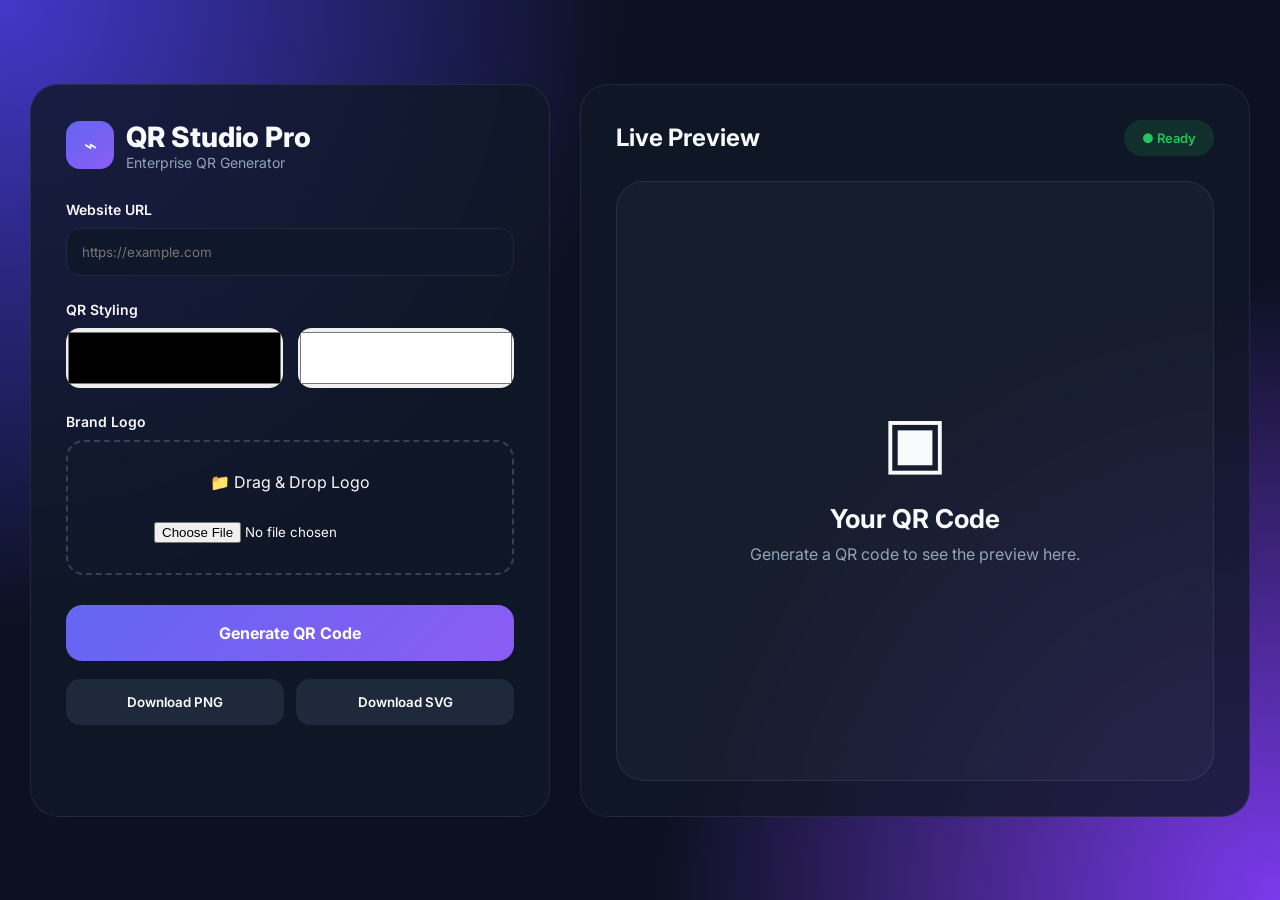
<file: templates/index.html>
<!DOCTYPE html>
<html lang="en">
<head>
<meta charset="UTF-8">
<meta name="viewport" content="width=device-width,initial-scale=1.0">

<title>QR Studio Pro</title>

<link href="https://fonts.googleapis.com/css2?family=Inter:wght@300;400;500;600;700;800&display=swap" rel="stylesheet">

<style>

:root{
    --bg:#0b1120;
    --card:#111827;
    --border:rgba(255,255,255,.08);
    --text:#f8fafc;
    --muted:#94a3b8;
    --primary:#6366f1;
    --secondary:#8b5cf6;
    --success:#22c55e;
}

*{
    margin:0;
    padding:0;
    box-sizing:border-box;
    font-family:'Inter',sans-serif;
}

body{
    min-height:100vh;
    background:
    radial-gradient(circle at top left,#4338ca 0%,transparent 40%),
    radial-gradient(circle at bottom right,#7c3aed 0%,transparent 40%),
    var(--bg);

    color:var(--text);
    display:flex;
    justify-content:center;
    align-items:center;
    padding:30px;
}

.container{
    width:1400px;
    max-width:100%;
    display:grid;
    grid-template-columns:520px 1fr;
    gap:30px;
}

.panel{
    background:rgba(17,24,39,.8);
    backdrop-filter:blur(20px);
    border:1px solid var(--border);
    border-radius:28px;
    padding:35px;
}

.logo{
    display:flex;
    align-items:center;
    gap:12px;
    margin-bottom:30px;
}

.logo-icon{
    width:48px;
    height:48px;
    border-radius:14px;
    background:linear-gradient(135deg,var(--primary),var(--secondary));
    display:flex;
    align-items:center;
    justify-content:center;
    font-size:22px;
}

.logo h1{
    font-size:28px;
    font-weight:800;
}

.logo p{
    color:var(--muted);
    font-size:14px;
}

.section{
    margin-top:25px;
}

label{
    display:block;
    margin-bottom:10px;
    font-size:14px;
    font-weight:600;
}

.input{
    width:100%;
    background:#0f172a;
    border:1px solid #1e293b;
    color:white;
    padding:15px;
    border-radius:14px;
    outline:none;
    transition:.3s;
}

.input:focus{
    border-color:var(--primary);
}

.color-group{
    display:flex;
    gap:15px;
}

.color-group input{
    height:60px;
    border:none;
    cursor:pointer;
    flex:1;
    border-radius:14px;
}

.upload-box{
    border:2px dashed #334155;
    padding:30px;
    border-radius:18px;
    text-align:center;
    transition:.3s;
}

.upload-box:hover{
    border-color:var(--primary);
}

.upload-box input{
    margin-top:10px;
}

.generate-btn{
    width:100%;
    margin-top:30px;
    border:none;
    border-radius:16px;
    padding:18px;
    font-size:16px;
    font-weight:700;
    color:white;
    cursor:pointer;

    background:linear-gradient(
    135deg,
    var(--primary),
    var(--secondary));
}

.generate-btn:hover{
    transform:translateY(-2px);
}

.downloads{
    margin-top:18px;
    display:grid;
    grid-template-columns:1fr 1fr;
    gap:12px;
}

.downloads button{
    border:none;
    border-radius:14px;
    padding:15px;
    font-weight:600;
    cursor:pointer;
    background:#1e293b;
    color:white;
}

.preview-panel{
    display:flex;
    flex-direction:column;
}

.header{
    display:flex;
    justify-content:space-between;
    align-items:center;
    margin-bottom:25px;
}

.badge{
    background:rgba(34,197,94,.15);
    color:var(--success);
    padding:10px 18px;
    border-radius:50px;
    font-size:13px;
    font-weight:600;
}

.preview-card{
    flex:1;
    background:rgba(255,255,255,.03);
    border-radius:28px;
    border:1px solid var(--border);
    display:flex;
    justify-content:center;
    align-items:center;
    min-height:600px;
}

.placeholder{
    text-align:center;
}

.placeholder h2{
    margin-top:20px;
    font-size:26px;
}

.placeholder p{
    color:var(--muted);
    margin-top:10px;
}

.preview-card img{
    width:320px;
    border-radius:20px;
    background:white;
    padding:20px;
    animation:fade .4s ease;
}

@keyframes fade{
    from{
        opacity:0;
        transform:scale(.95);
    }
    to{
        opacity:1;
        transform:scale(1);
    }
}

@media(max-width:1100px){

.container{
    grid-template-columns:1fr;
}

.preview-card{
    min-height:400px;
}

}

</style>
</head>
<body>

<div class="container">

<div class="panel">

<div class="logo">
<div class="logo-icon">⌁</div>

<div>
<h1>QR Studio Pro</h1>
<p>Enterprise QR Generator</p>
</div>
</div>

<div class="section">
<label>Website URL</label>
<input
type="text"
id="link"
class="input"
placeholder="https://example.com">
</div>

<div class="section">
<label>QR Styling</label>

<div class="color-group">
<input type="color" id="fill_color" value="#000000">
<input type="color" id="back_color" value="#ffffff">
</div>
</div>

<div class="section">
<label>Brand Logo</label>

<div class="upload-box">
📁 Drag & Drop Logo

<br><br>

<input type="file" id="logo">
</div>
</div>

<button
class="generate-btn"
onclick="previewQR()">
Generate QR Code
</button>

<div class="downloads">

<button onclick="downloadPNG()">
Download PNG
</button>

<button onclick="downloadSVG()">
Download SVG
</button>

</div>

</div>

<div class="panel preview-panel">

<div class="header">
<h2>Live Preview</h2>

<div class="badge">
● Ready
</div>
</div>

<div class="preview-card" id="preview">

<div class="placeholder">

<div style="font-size:70px">▣</div>

<h2>Your QR Code</h2>

<p>
Generate a QR code to see the preview here.
</p>

</div>

</div>

</div>

</div>

<script>

function previewQR(){

let formData=new FormData();

formData.append(
"link",
document.getElementById("link").value
);

formData.append(
"fill_color",
document.getElementById("fill_color").value
);

formData.append(
"back_color",
document.getElementById("back_color").value
);

let logo=
document.getElementById("logo").files[0];

if(logo){
formData.append("logo",logo);
}

fetch('/preview',{
method:'POST',
body:formData
})
.then(res=>res.json())
.then(data=>{

if(data.error){
alert(data.error);
return;
}

document.getElementById("preview").innerHTML=
`
<img
src="data:image/png;base64,${data.image}">
`;

});

}

function downloadPNG(){

let form=new FormData();

form.append(
"link",
document.getElementById("link").value
);

fetch('/download_png',{
method:'POST',
body:form
})
.then(res=>res.blob())
.then(blob=>{

let a=document.createElement("a");

a.href=URL.createObjectURL(blob);

a.download="qr_code.png";

a.click();

});
}

function downloadSVG(){

let form=new FormData();

form.append(
"link",
document.getElementById("link").value
);

fetch('/download_svg',{
method:'POST',
body:form
})
.then(res=>res.blob())
.then(blob=>{

let a=document.createElement("a");

a.href=URL.createObjectURL(blob);

a.download="qr_code.svg";

a.click();

});
}

</script>

</body>
</html>
</file>
